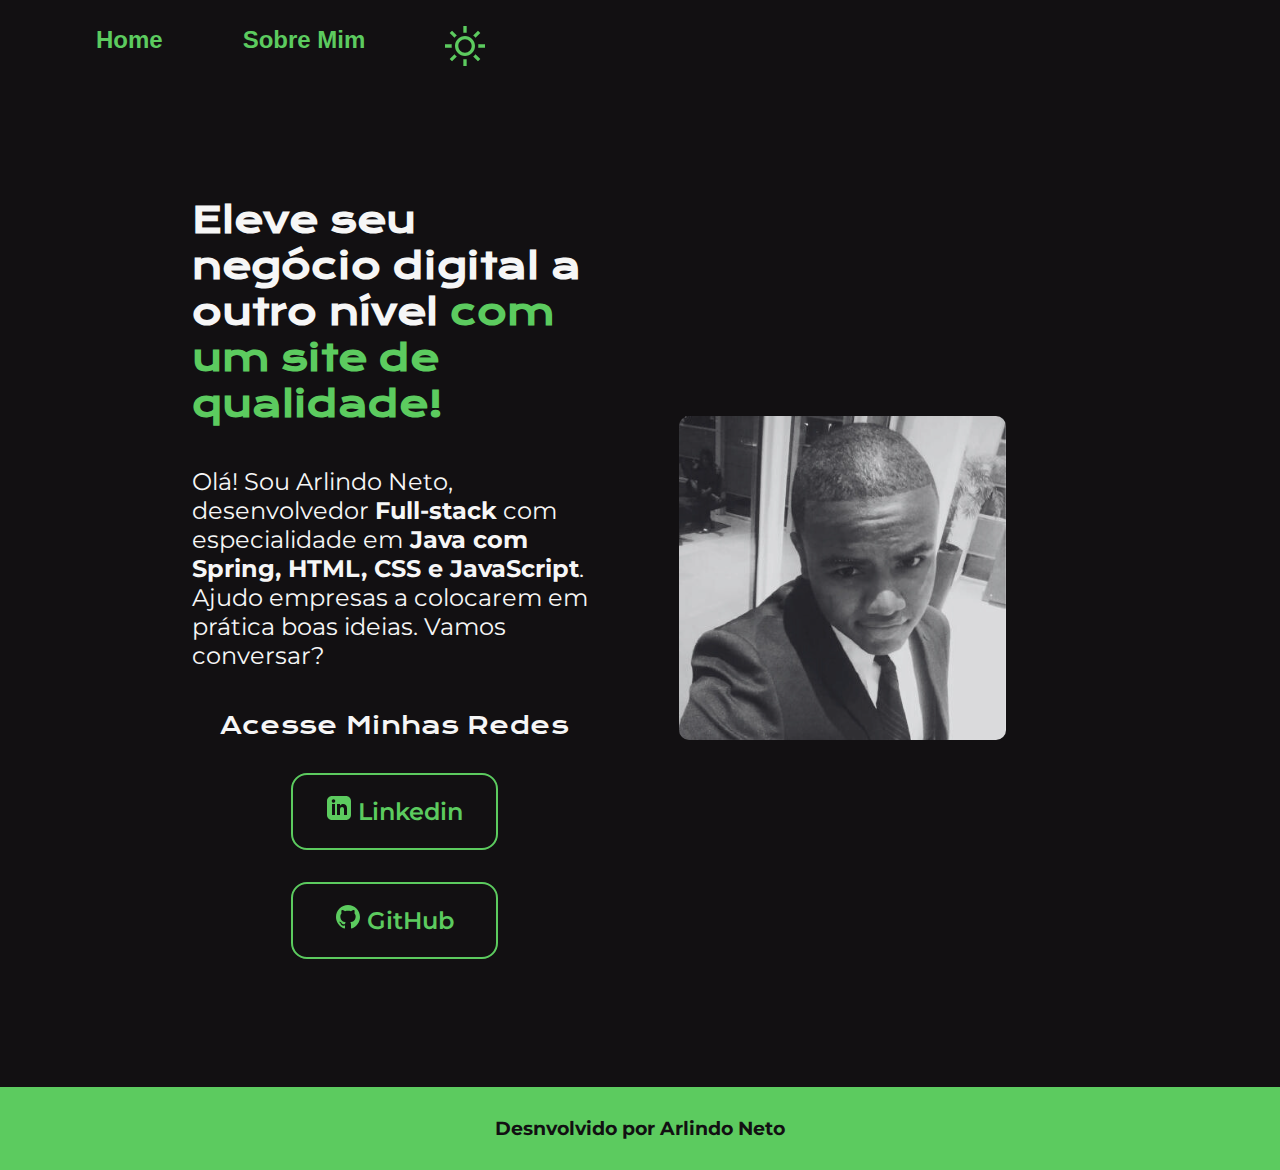
<file: index.html>
<!DOCTYPE html>
<html lang="pt-br">

<head>
    <meta charset="UTF-8">
    <meta http-equiv="X-UA-Compatible" content="IE=edge">
    <meta name="viewport" content="width=device-width, initial-scale=1.0">
    <title>Portifolio</title>
    <link rel="stylesheet" href="style.css">
    <script src="/script.js" defer></script>
</head>

<body>
    <header class="cabecalho">
        <nav class="cabecalho__menu">
            <a href="/index.html" class="cabecalho__menu__link">Home</a>
            <a href="/sobre.html" class="cabecalho__menu__link">Sobre Mim</a>
            <!-- <a href="/curriculo.html" class="cabecalho__menu__link">Curriculo</a> work-in-progress -->
            <button class="cabecalho__butao__noturno"><img src="/assets/iconmonstr-weather-2.svg" alt="sol"
                    class="cabecalho__butao__noturno__icon"></button>
        </nav>

    </header>
    <main class="apresentacao">
        <section class="apresentacao__conteudo">
            <h1 class="apresentacao__conteudo__titulo">Eleve seu negócio digital a outro nível <strong
                    class="titulo-destaque">com um site de qualidade!
                </strong></h1>
            <p class="apresentacao__conteudo__texto">Olá! Sou Arlindo Neto, desenvolvedor
                <strong>Full-stack</strong> com especialidade em<strong> Java com Spring, HTML,
                    CSS e JavaScript</strong>. Ajudo empresas a
                colocarem em prática boas ideias. Vamos
                conversar?
            </p>
            <div class="apresentacao__links">
                <h2 class="apresentacao__links__subtitulo">Acesse Minhas Redes</h2>

                <a class="apresentacao__links__link" href="https://www.linkedin.com/in/arlindo-neto12"><img
                        src="/assets/iconmonstr-linkedin-3.svg" alt="linkedin-icon"> Linkedin</a>
                <a class="apresentacao__links__link" href="https://github.com/ArlindoGSN">
                    <img src="/assets/iconmonstr-github-1.svg" alt="github-icon">
                    GitHub
                </a>

            </div>
        </section>
        <img class="principal-image" src="/assets/arlindo-neto-image.png" alt="Foto de Arlindo Neto de Terno">

        <div></div>
    </main>
    <footer>
        <h3>Desnvolvido por Arlindo Neto</h3>
    </footer>
</body>

</html>
</file>
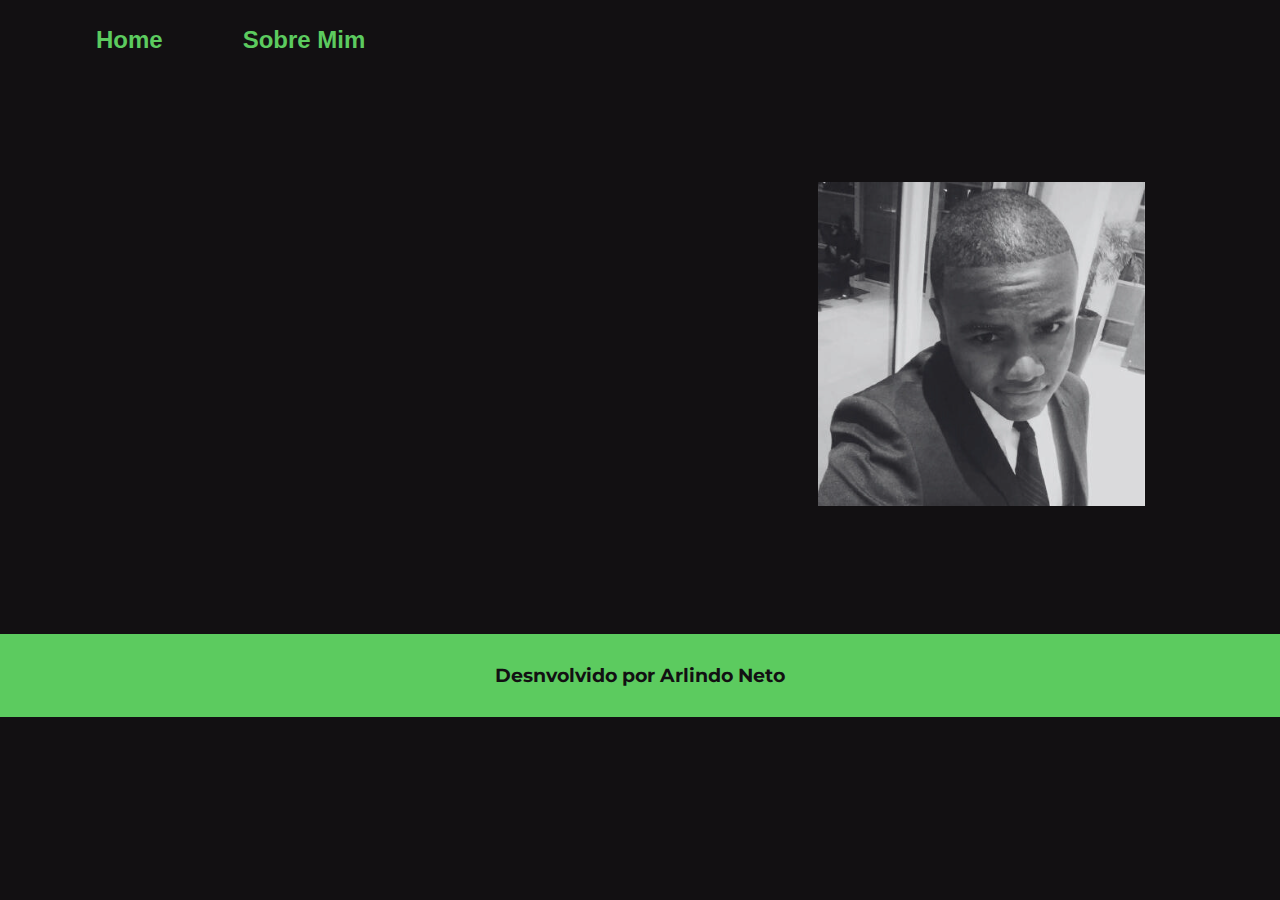
<file: curriculo.html>
<!DOCTYPE html>
<html lang="pt-br">

<head>
    <meta charset="UTF-8">
    <meta http-equiv="X-UA-Compatible" content="IE=edge">
    <meta name="viewport" content="width=device-width, initial-scale=1.0">
    <title>Portifolio</title>
    <link rel="stylesheet" href="style.css">
</head>

<body>
    <header class="cabecalho">
        <nav class="cabecalho__menu">
            <a href="/index.html" class="cabecalho__menu__link">Home</a>
            <a href="/sobre.html" class="cabecalho__menu__link">Sobre Mim</a>
            <!-- <a href="/curriculo.html" class="cabecalho__menu__link">Curriculo</a> -->
        </nav>
    </header>
    <main class="apresentacao">
        <section class="apresentacao__conteudo">
            <h1 class="apresentacao__conteudo__titulo"></h1>



        </section>
        <img src="/assets/arlindo-neto-image.png" alt="Foto de Arlindo Neto de Terno">
    </main>
    <footer>
        <h3>Desnvolvido por Arlindo Neto</h3>
    </footer>
</body>

</html>
</file>
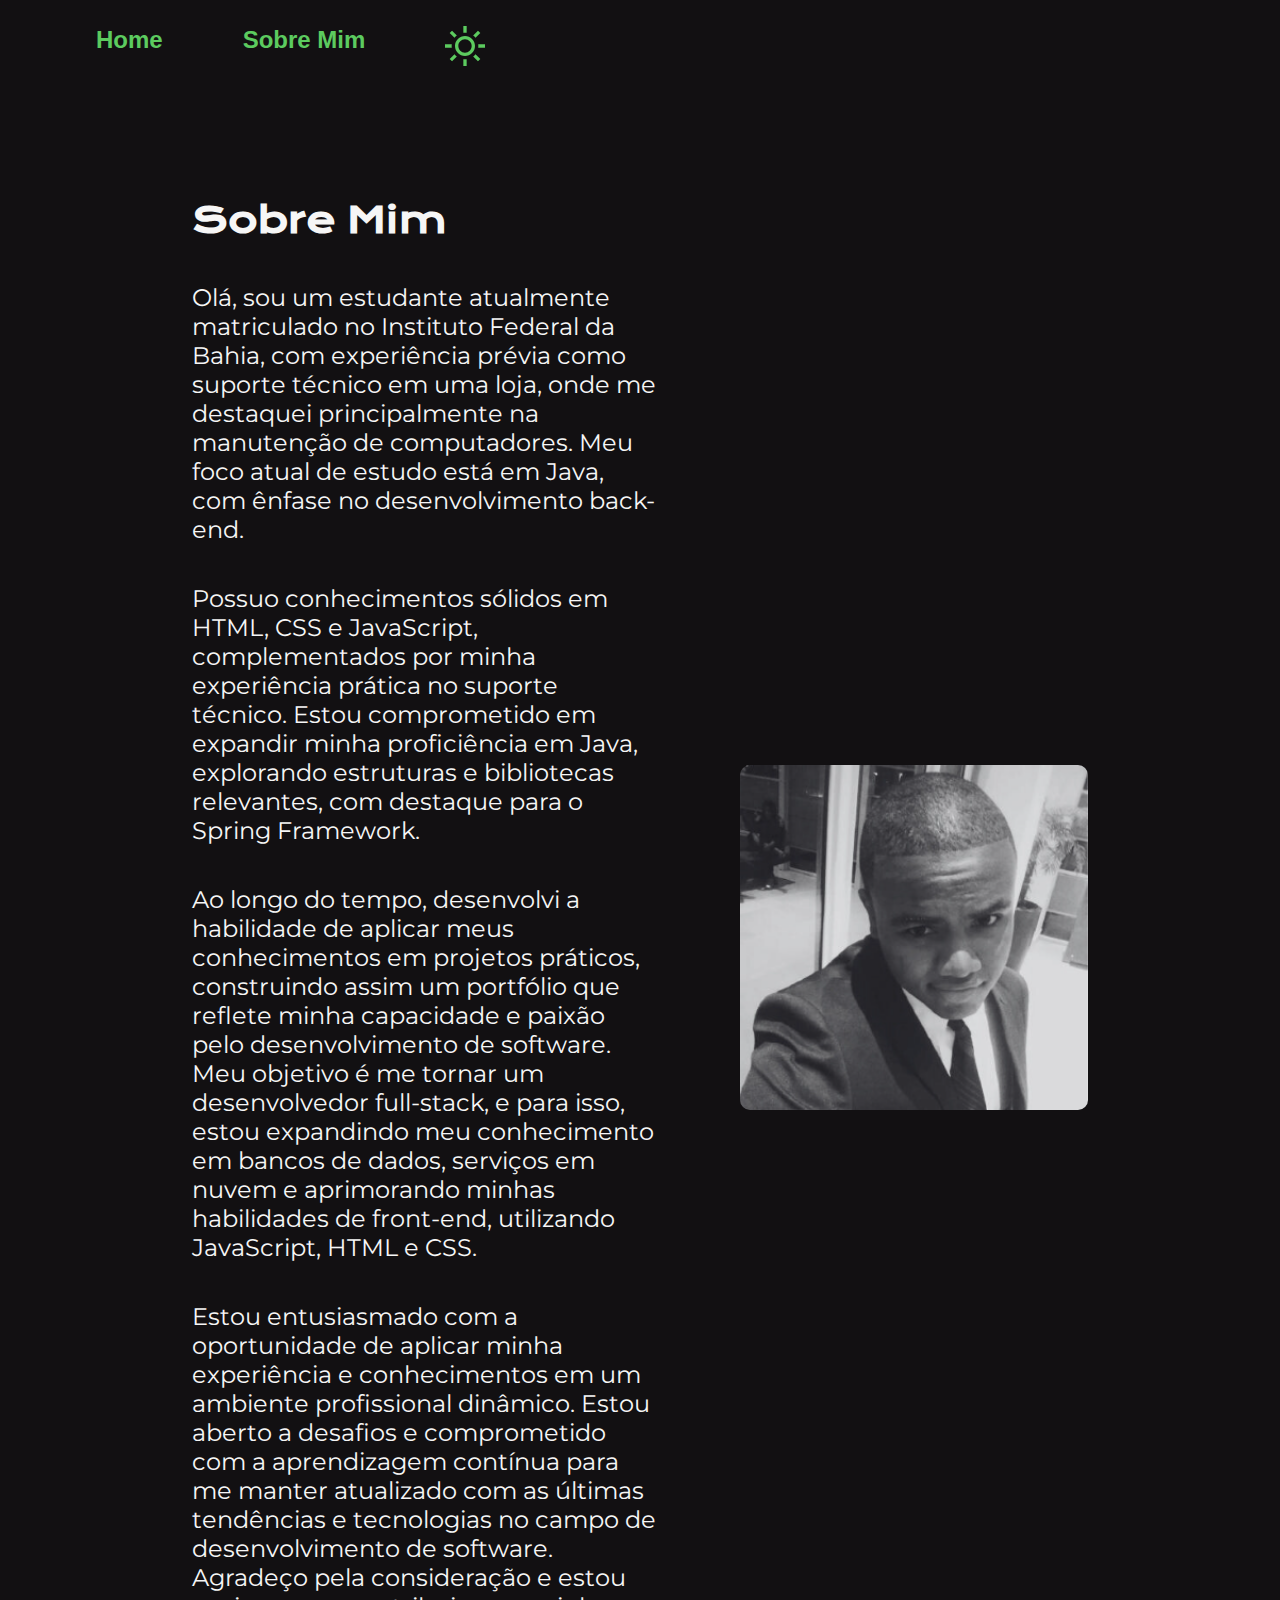
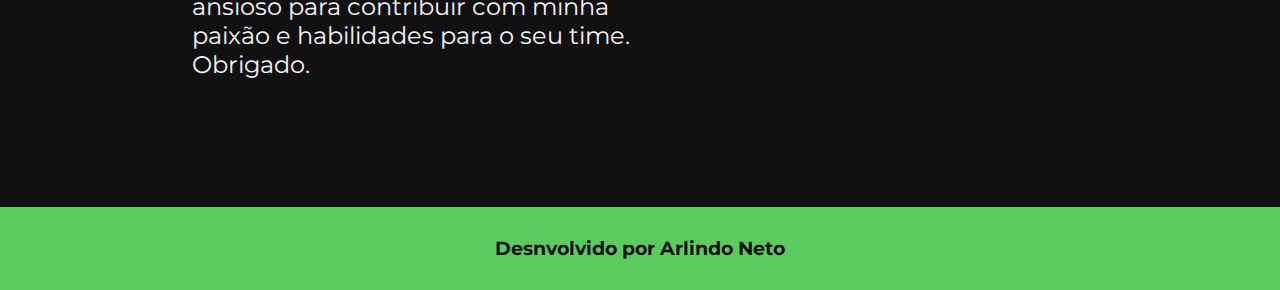
<file: sobre.html>
<!DOCTYPE html>
<html lang="pt-br">

<head>
  <meta charset="UTF-8" />
  <meta http-equiv="X-UA-Compatible" content="IE=edge" />
  <meta name="viewport" content="width=device-width, initial-scale=1.0" />
  <title>Sobre Mim</title>
  <link rel="stylesheet" href="style.css" />
  <script src="/script.js" defer></script>
</head>

<body>
  <header class="cabecalho">
    <nav class="cabecalho__menu">
      <a href="/index.html" class="cabecalho__menu__link">Home</a>
      <a href="/sobre.html" class="cabecalho__menu__link">Sobre Mim</a>
      <!-- <a href="/curriculo.html" class="cabecalho__menu__link">Curriculo</a> -->
      <button class="cabecalho__butao__noturno"><img src="/assets/iconmonstr-weather-2.svg" alt="sol"
          class="cabecalho__butao__noturno__icon"></button>
    </nav>
  </header>
  <main class="apresentacao">
    <section class="apresentacao__conteudo">
      <h1 class="apresentacao__conteudo__titulo">Sobre Mim</h1>
      <p class="apresentacao__conteudo__texto">
        Olá, sou um estudante atualmente matriculado no Instituto Federal da
        Bahia, com experiência prévia como suporte técnico em uma loja, onde
        me destaquei principalmente na manutenção de computadores. Meu foco
        atual de estudo está em Java, com ênfase no desenvolvimento back-end.
      </p>
      <p class="apresentacao__conteudo__texto">
        Possuo conhecimentos sólidos em HTML, CSS e JavaScript, complementados
        por minha experiência prática no suporte técnico. Estou comprometido
        em expandir minha proficiência em Java, explorando estruturas e
        bibliotecas relevantes, com destaque para o Spring Framework.
      </p>
      <p class="apresentacao__conteudo__texto">
        Ao longo do tempo, desenvolvi a habilidade de aplicar meus
        conhecimentos em projetos práticos, construindo assim um portfólio que
        reflete minha capacidade e paixão pelo desenvolvimento de software.
        Meu objetivo é me tornar um desenvolvedor full-stack, e para isso,
        estou expandindo meu conhecimento em bancos de dados, serviços em
        nuvem e aprimorando minhas habilidades de front-end, utilizando JavaScript, HTML e CSS.
      </p>
      <p class="apresentacao__conteudo__texto">
        Estou entusiasmado com a oportunidade de aplicar minha experiência e
        conhecimentos em um ambiente profissional dinâmico. Estou aberto a
        desafios e comprometido com a aprendizagem contínua para me manter
        atualizado com as últimas tendências e tecnologias no campo de
        desenvolvimento de software. Agradeço pela consideração e estou
        ansioso para contribuir com minha paixão e habilidades para o seu
        time. Obrigado.
      </p>
    </section>
    <img class="principal-image" src="/assets/arlindo-neto-image.png" alt="Foto de Arlindo Neto de Terno">
  </main>
  <footer>
    <h3>Desnvolvido por Arlindo Neto</h3>
  </footer>
</body>

</html>
</file>
<file: style.css>
@import url("https://fonts.googleapis.com/css2?family=Krona+One&family=Montserrat:wght@400;600&display=swap");

:root {
  --bg-color: #121012;
  --font-color: #f6f6f6;
  --second-color: #5ccb5f;
}

* {
  margin: 0;
  padding: 0;
}

body {
  box-sizing: border-box;
  background-color: var(--bg-color);
  color: var(--font-color);
  display: flex;
  flex-direction: column;
  align-items: center;
  overflow-x: hidden;
  /* Adicione esta regra para desativar a barra de rolagem horizontal */
}

main {
  flex: 1 1 0;
}

.cabecalho {
  padding: 2% 0 0 15%;
  /* background-color: #22d4fd; */
  width: 100%;
}

nav {
  display: flex;
  gap: 0.625rem;
}

.principal-image {
  border-radius: 0.625rem;
  width: 50%;
}

.cabecalho__menu {
  display: flex;

  gap: 80px;
}

.cabecalho__menu__link {
  font-family: "Montserra", sans-serif;
  font-size: 1.5em;
  font-weight: 600;
  color: var(--second-color);
  text-decoration: none;
}

.cabecalho__butao__noturno {
  background: none;
  border: none;
  cursor: pointer;

}

.titulo-destaque {
  color: var(--second-color);
}

.apresentacao {
  margin: 10% 15%;
  display: flex;
  align-items: center;
  justify-content: space-between;
  gap: 82px;

}

.apresentacao__conteudo {
  width: 600px;
  display: flex;
  flex-direction: column;
  gap: 2.5rem;
}

.apresentacao__conteudo__titulo {
  font-size: 2.25rem;
  font-family: "Krona One", sans-serif;
}

.apresentacao__conteudo__texto {
  font-size: 1.5rem;
  font-family: "Montserrat", sans-serif;
}

.apresentacao__links {
  display: flex;
  flex-direction: column;
  justify-content: space-between;
  align-items: center;
  gap: 2rem;
}

.apresentacao__links__subtitulo {
  font-family: "krona One", sans-serif;
  font-weight: 400;
}

.apresentacao__links__link {
  background-color: var(--bg-color);
  width: 50%;
  text-align: center;
  border-radius: 1rem;
  font-size: 1.5rem;
  font-weight: 600;
  padding: 1.3438rem 0;
  text-decoration: none;
  color: var(--second-color);
  font-family: "Montserrat", sans-serif;
  border: var(--second-color) 0.125rem solid;
  cursor: pointer;
}

.apresentacao__links__link:hover {
  background-color: #272727;
}

footer {
  background-color: var(--second-color);
  font-family: "Montserrat", sans-serif;
  color: var(--bg-color);
  padding: 1.875rem;
  display: flex;
  justify-content: center;
  width: 100%;

}

@media (max-width: 1200px) {
  .cabecalho {
    padding: 5%;
    align-items: center;
  }

  nav {
    margin-left: 20px;
    text-align: center;
  }

  .cabecalho__menu {
    text-align: center;
    justify-content: center;
  }

  .apresentacao {
    flex-direction: column-reverse;
    margin-top: 5%;
  }

  .apresentacao__conteudo {
    width: auto;
  }
}

@media (max-width: 700px) {
  .cabecalho {
    padding: 15%;
  }

  .principal-image {
    width: 50%;
  }

  nav {
    margin-left: 0;
    text-align: center;
  }

  .cabecalho__menu__link {
    font-size: 1em;
  }

  .apresentacao {
    width: 400px;
  }

  .apresentacao__conteudo__titulo {
    font-size: 1.75em;
    margin: 20% 5%;
  }

  .apresentacao__conteudo__texto {
    font-size: 1em;
    margin: 0 5%;
  }

  .apresentacao__links__subtitulo {
    font-size: 1rem;
    margin: 0 5%;
  }

  .apresentacao__links__link {
    padding: 0.8rem 0;
  }

  footer {
    font-size: 0.6em;
  }
}

@media (max-width:400px) {

  .apresentacao {
    height: 30px;
  }

}
</file>
